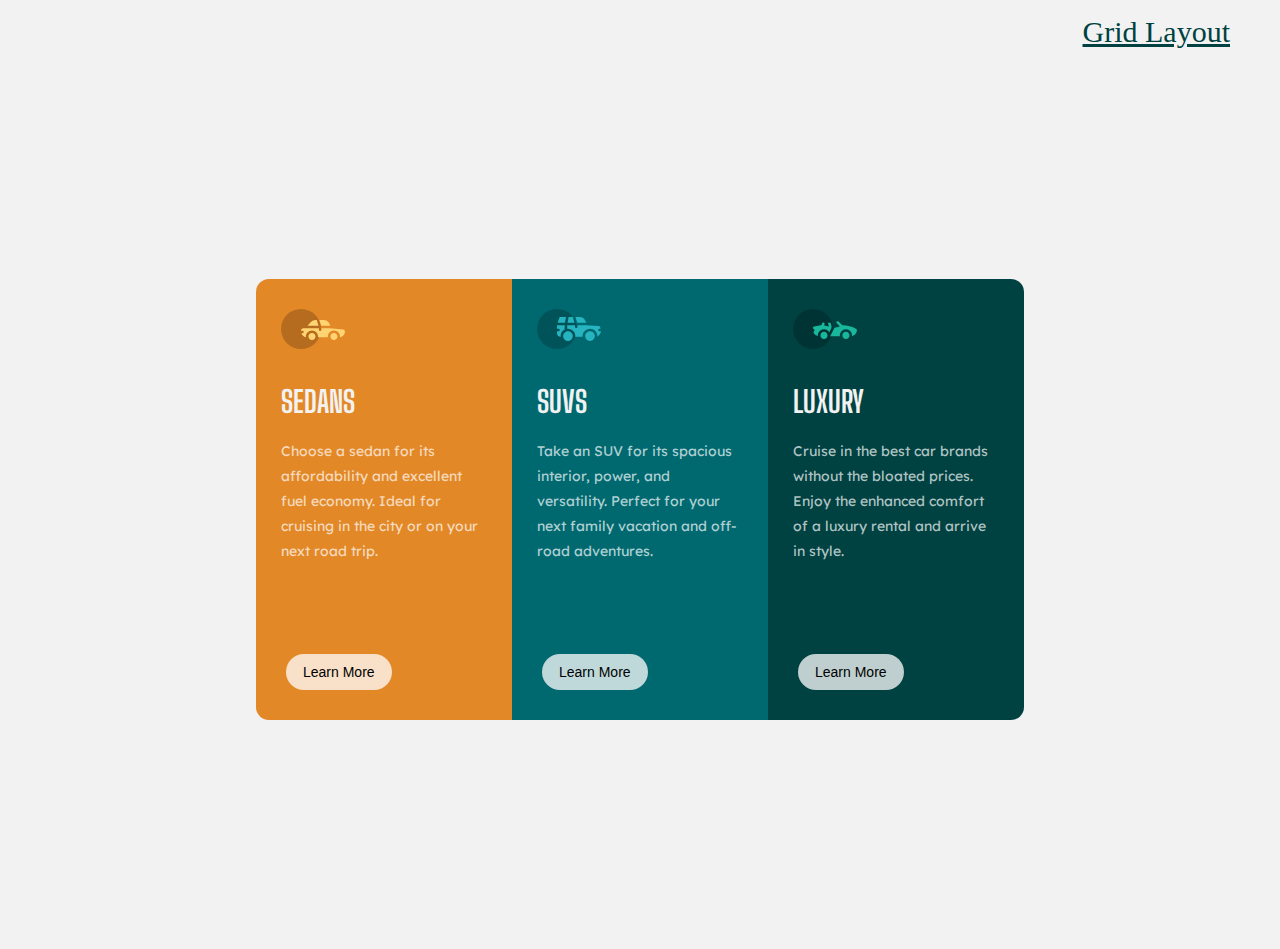
<file: index.html>
<!DOCTYPE html>
<html lang="en">
  <head>
    <meta charset="UTF-8" />
    <meta http-equiv="X-UA-Compatible" content="IE=edge" />
    <meta name="viewport" content="width=device-width, initial-scale=1.0" />
    <title>Flex-layout</title>
    <link rel="stylesheet" href="style.css" />
    <link rel="stylesheet" href="https://fonts.google.com/specimen/Lexend+Deca">
  </head>
  <body>
    <header>
        <nav>
          <a href="grid.html">Grid Layout</a>
        </nav>
      </header>
    <main>
      <div class="sedans">
        <img src="icon-sedans.svg" alt="icon" />
        <h1>SEDANS</h1>
        <p>
          Choose a sedan for its affordability and excellent fuel economy. Ideal
          for cruising in the city or on your next road trip.
        </p>
        <button>Learn More</button>
      </div>
      <div class="suvs">
        <img src="icon-suvs.svg" alt="icon" />
        <h1>SUVS</h1>
        <p>
          Take an SUV for its spacious interior, power, and versatility. Perfect
          for your next family vacation and off-road adventures.
        </p>
        <button>Learn More</button>
      </div>
      <div class="luxury">
        <img src="icon-luxury.svg" alt="icon" />
        <h1>LUXURY</h1>
        <p>
          Cruise in the best car brands without the bloated prices. Enjoy the
          enhanced comfort of a luxury rental and arrive in style.
        </p>
        <button>Learn More</button>
      </div>
    </main>
  </body>
</html>
</file>
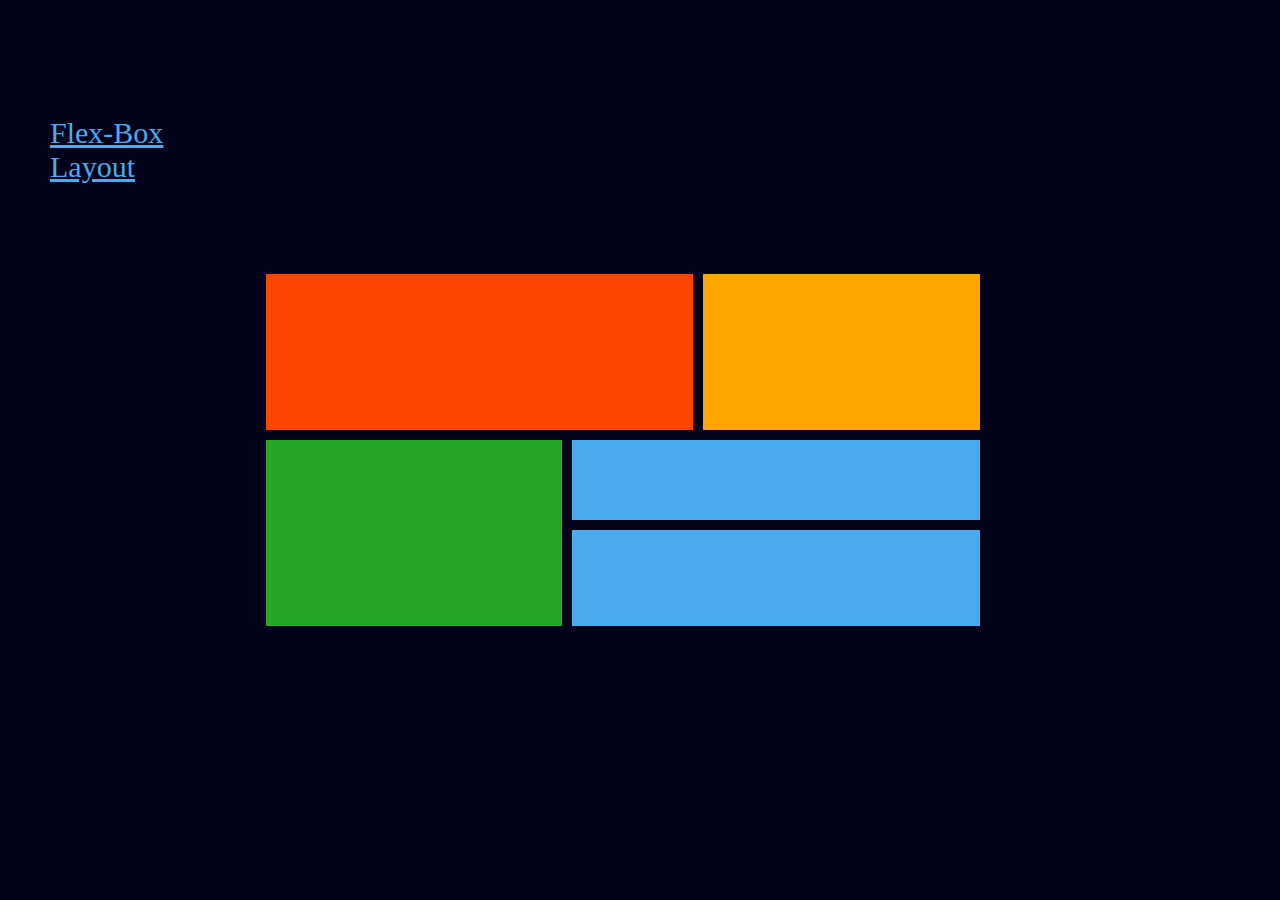
<file: grid.html>
<!DOCTYPE html>
<html lang="en">
  <head>
    <meta charset="UTF-8" />
    <meta http-equiv="X-UA-Compatible" content="IE=edge" />
    <meta name="viewport" content="width=device-width, initial-scale=1.0" />
    <title>Layout</title>
    <link rel="stylesheet" href="grid.css" />
  </head>
  <body>
    <header>
      <nav>
        <a href="index.html">Flex-Box Layout</a>
      </nav>
    </header>
    <main>
      <div class="item-1"></div>
      <div class="item-2"></div>
      <div class="item-3"></div>
      <div class="item-4"></div>
      <div class="item-5"></div>
    </main>
  </body>
</html>
</file>
<file: style.css>
@import url('https://fonts.googleapis.com/css2?family=Big+Shoulders+Display:wght@700&display=swap');
@import url('https://fonts.googleapis.com/css2?family=Lexend+Deca&display=swap');
* {
    margin: 0;
    padding: 0;
}
body {
    background-color: hsl(0, 0%, 95%);
    width: 100%;
    font-size: 15px;
}
header nav {
    align-items: right;
    text-align: right;
    padding-top:15px;
    padding-right: 50px;
}
nav a {
    text-decoration: underline;
    font-size: 30px;
    color: hsl(179, 100%, 13%);
}
main {
    display: flex;
    width:60%;
    margin: auto;
    min-height: 100vh;
    align-items: center;
}
div img {
    margin-top:30px;
    margin-left: 25px;
    margin-bottom: 30px;
}
div h1 {
    margin-left: 25px;
    margin-bottom: 20px;
    color: hsl(0, 0%, 95%);
    font-family: 'Big Shoulders Display';
    font-weight: 700;
}
div p {
    margin-left: 25px;
    margin-right: 25px;
    margin-bottom: 90px;
    color: hsla(0, 0%, 100%, 0.7);
    line-height: 25px;
    font-family: 'Lexend Deca';
    font-weight: 400;
    font-size: 14px;
}
.sedans {
    background-color: hsl(31, 77%, 52%);
    flex: 1;
    border-top-left-radius: 13px;
    border-bottom-left-radius: 13px;
}
.suvs {
    background-color: hsl(184, 100%, 22%);
    flex: 1;
}
.luxury {
    background-color: hsl(179, 100%, 13%);
    flex:1;
    border-top-right-radius: 13px;
    border-bottom-right-radius: 13px;
}
button {
    padding: 10px 17px;
    border-radius: 25px;
    border-style: none;
    font-size: 15px;
    margin: 30px;
    display: flex;
    font-size: 14px;
    background-color: hsla(0, 0%, 100%, 0.75);
}
button:hover {
    background: transparent;
    border: 2px solid hsla(0, 0%, 100%, 0.75);
    cursor: pointer;
}
</file>
<file: grid.css>
* {
    margin: 0;
    padding: 0;
}
body {
    background-color: rgb(2, 2, 27);
    display: flex;
    place-items: center;
    height: 100vh;
    width: 100%;
}
header{
    padding-left: 50px;
    width: 16%;
    margin-top: -600px;
}
header a {
    font-size: 30px;
    color: rgb(73, 171, 236);;
}
main {
    display: grid;
    grid-template-areas: 
    'a a b'
    'c d d'
    'c e e'
    ;
    gap: 10px;
    width: 60%;
    height: auto;
    margin: auto;
    padding-right: 50px;
    margin-left: 25px;
    margin-right: 250px;
}
.item-1 {
    background-color: orangered;
    grid-area: a;
    padding: 4.9em;
}
.item-2 {
    background-color: orange;
    grid-area: b;
    padding: 4.9em;
}
.item-3 {
    background-color: rgb(37, 168, 37);
    grid-area: c;
    padding: 5.5em;
}
.item-4 {
    background-color: rgb(73, 171, 236);
    grid-area: d;
    padding: 2.5em;
}
.item-5 {
    background-color: rgb(73, 171, 236);
    grid-area: e;
    padding: 3em;
}
</file>
